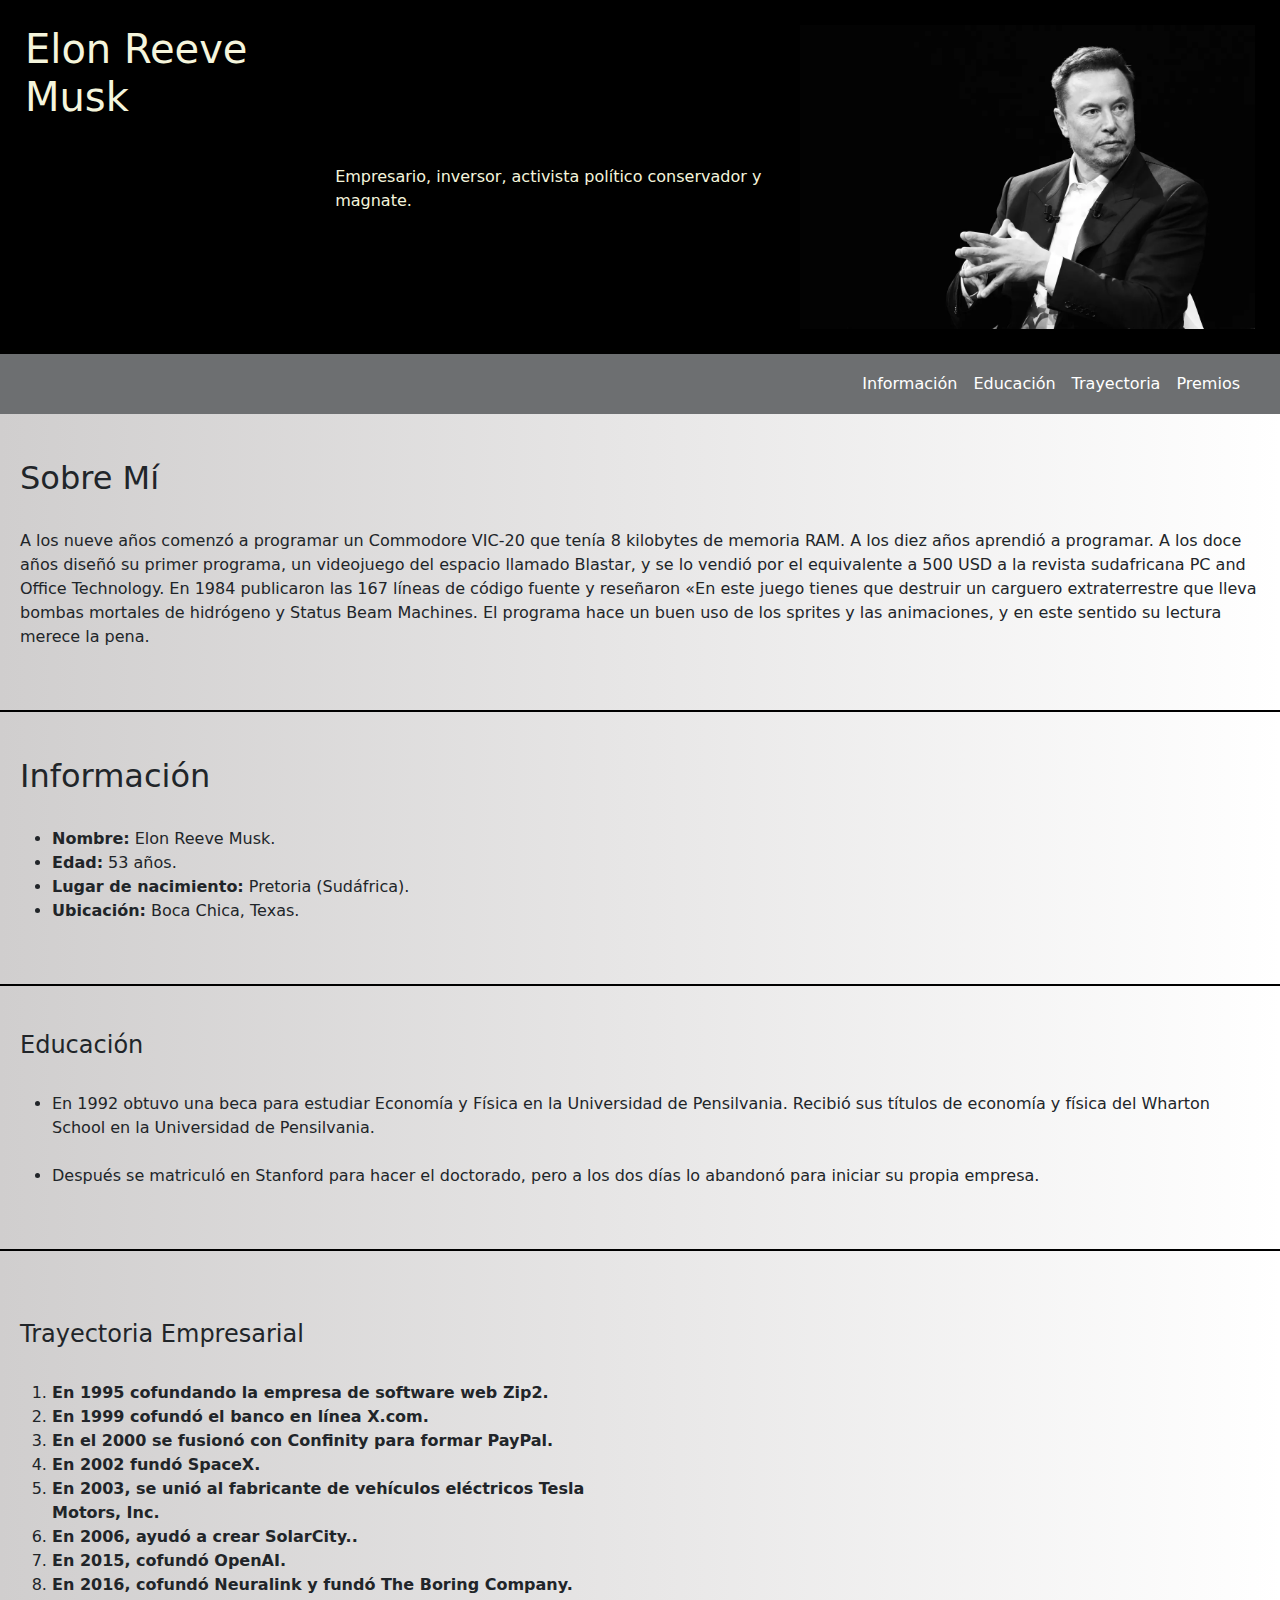
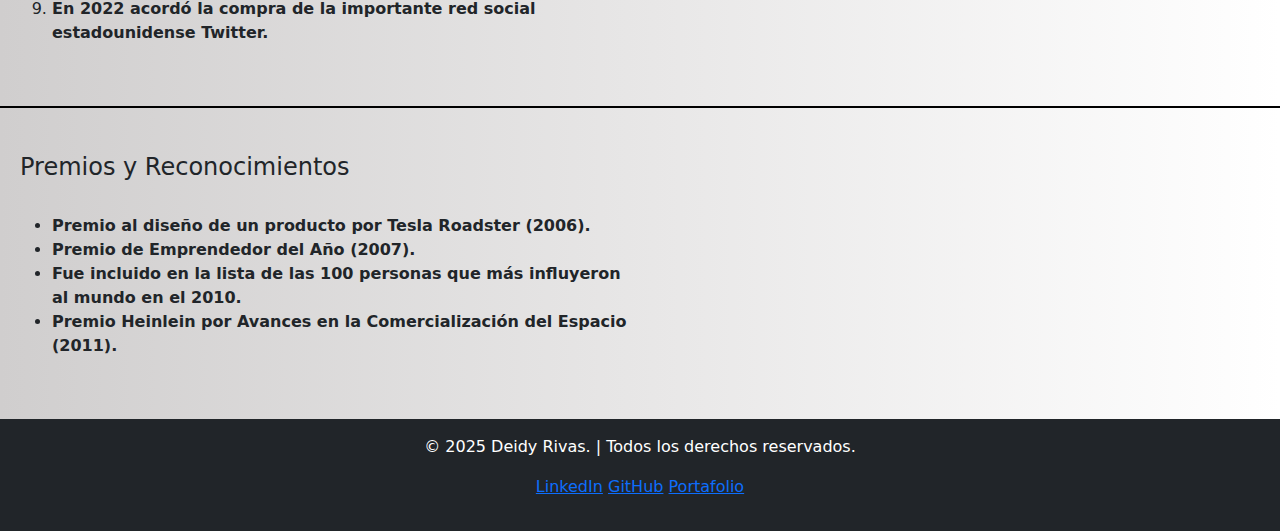
<file: index.html>
<!DOCTYPE html>
<html lang="en">
<head>
    <meta charset="UTF-8">
    <meta http-equiv="X-UA-compatible" content="IE=edge">
    <meta name="viewport" content="width=device-width, initial-scale=1.0">
    <link href="https://cdn.jsdelivr.net/npm/bootstrap@5.3.3/dist/css/bootstrap.min.css" rel="stylesheet">
    <link rel="stylesheet" href="https://fonts.googleapis.com/css2?family=Roboto:ital,wght@0,100..900;1,100..900&display=swap">
    <title>Curriculum | Elon Musk</title>
    <link rel="stylesheet" href="assets/css/style.css">
</head>
<body>
    <header class="titulo">
        <h1>Elon Reeve Musk</h1>
        <p>Empresario, inversor, activista político conservador​​ y magnate.</p>
        <img src="assets/imgs/Elon Musk.jpg" alt="Imagen de Elon" width="37%">
    </header>  
    
    <nav class="navbar navbar-expand-lg">
        <div class="container-fluid">
            <a class="navbar-brand" href="#"></a>
            <button class="navbar-toggler" type="button" data-bs-toggle="collapse" data-bs-ttarget="#navbarNav">
                <span class="navbar-toggler-icon"></span>
            </button>
            <div class="collapse navbar-collapse justify-content-end" id="navbarNav">
                <ul class="navbar-nav">
                    <li class="nav-item">
                        <a class="nav-link" href="#información">Información</a>
                    </li>
                    <li class="nav-item">
                        <a class="nav-link" href="#educación">Educación</a>
                    </li>
                    <li class="nav-item">
                        <a class="nav-link" href="#trayectoria">Trayectoria</a>
                    </li>
                    <li class="nav-item">
                        <a class="nav-link" href="#premios">Premios</a>
                    </li>
                </ul>
            </div>
        </div>
    </nav>

    <section id="sobre-mí" class="sobre-mí-section">
        <div class="conteiner">
                <h2>Sobre Mí</h2>
                <br>
                <p>
                    A los nueve años comenzó a programar un Commodore VIC-20 que tenía 8 kilobytes de memoria RAM. 
                        A los diez años aprendió a programar.​ A los doce años diseñó su primer programa, un videojuego 
                        del espacio llamado Blastar, y se lo vendió por el equivalente a 500 USD a la revista sudafricana 
                        PC and Office Technology. En 1984 publicaron las 167 líneas de código fuente y reseñaron «En este 
                        juego tienes que destruir un carguero extraterrestre que lleva bombas mortales de hidrógeno y 
                        Status Beam Machines. El programa hace un buen uso de los sprites y las animaciones, y en este sentido 
                        su lectura merece la pena. 
                </p>
        </div>

    </section>

    <section id="información" class="información-section">
        <div class="conteiner">
            <h2>Información</h2>
            <br>
             <div class="row">
                <div class="col-me-6">
                    <ul>
                        <li><strong>Nombre:</strong> Elon Reeve Musk.</li>
                        <li><strong>Edad:</strong> 53 años.</li>
                        <li><strong>Lugar de nacimiento:</strong> Pretoria (Sudáfrica).</li></li>
                        <li><strong>Ubicación:</strong> Boca Chica, Texas.</li>
                    </ul>
                </div>
            </div>    
    </section>

    <section id="educación" class="educación-section">
                <div class="cold-md-6">
                    <h4>Educación</h4>
                    <br>
                    <ul>
                        <li>En 1992 obtuvo una beca para estudiar Economía y Física en la Universidad de Pensilvania. Recibió sus títulos de economía y 
                        física del Wharton School en la Universidad de Pensilvania.</li>
                        <br>
                        <li>Después se matriculó en Stanford para hacer el doctorado, pero a los 
                        dos días lo abandonó para iniciar su propia empresa.</li>
                    </ul>
                    
                </div>
    </section>
    
    <section id="trayectoria" class="trayectoria-section">
            <div class="row mt-4">
                <div class="col-md-6">
                    <h4>Trayectoria Empresarial</h4>
                    <br>
                    <ol>
                        <li><strong>En 1995 cofundando la empresa de software web Zip2.</strong></li>
                        <li><strong>En 1999 cofundó el banco en línea X.com.</strong></li>
                        <li><strong>En el 2000 se fusionó con Confinity para formar PayPal.</strong></li></li>
                        <li><strong>En 2002 fundó SpaceX.</strong></li>
                        <li><strong>En 2003, se unió al fabricante de vehículos eléctricos Tesla Motors, Inc.</strong></li>
                        <li><strong>En 2006, ayudó a crear SolarCity..</strong></li></li>
                        <li><strong>En 2015, cofundó OpenAI.</strong></li>
                        <li><strong>En 2016, cofundó Neuralink y fundó The Boring Company.</strong></li></li>
                        <li><strong>En 2022 acordó la compra de la importante red social estadounidense Twitter.</strong></li>
                    </ol>
                </div>
            </div>
    </section>       
    
    <section id="premios" class="premios-section">
                <div class="col-md-6">
                    <h4>Premios y Reconocimientos</h4>
                    <br>
                    <ul>
                        <li><strong>Premio al diseño de un producto por Tesla Roadster (2006).</strong></li>
                        <li><strong>Premio de Emprendedor del Año (2007).</strong></li>
                        <li><strong>Fue incluido en la lista de las 100 personas que más influyeron al mundo en el 2010.</strong></li></li>
                        <li><strong>Premio Heinlein por Avances en la Comercialización del Espacio (2011).</strong></li>
                    </ul>
                </div>
    </section>
  
    <footer class="text.center text-white bg-dark py-3">
        <p>&#169; 2025 Deidy Rivas. | Todos los derechos reservados.</p>
        <p>
            <a target="_blank" href="https://www.linkedin.com/company/dablim-solu%C3%A7%C3%B5es-gr%C3%A1ficas/">LinkedIn</a>
            <a target="_blank" href="https://github.com/D-Rivas/D-Rivas.github.io">GitHub</a>
            <a target="_blank" href="Portafolio.html">Portafolio</a>
        </p>
    </footer>
    <script src="https://cdn.jsdelivr.net/npm/bootstrap@5.3.3/dist/js/bootstrap.bundle.min.js"></script> 
</body>
</html>
</file>
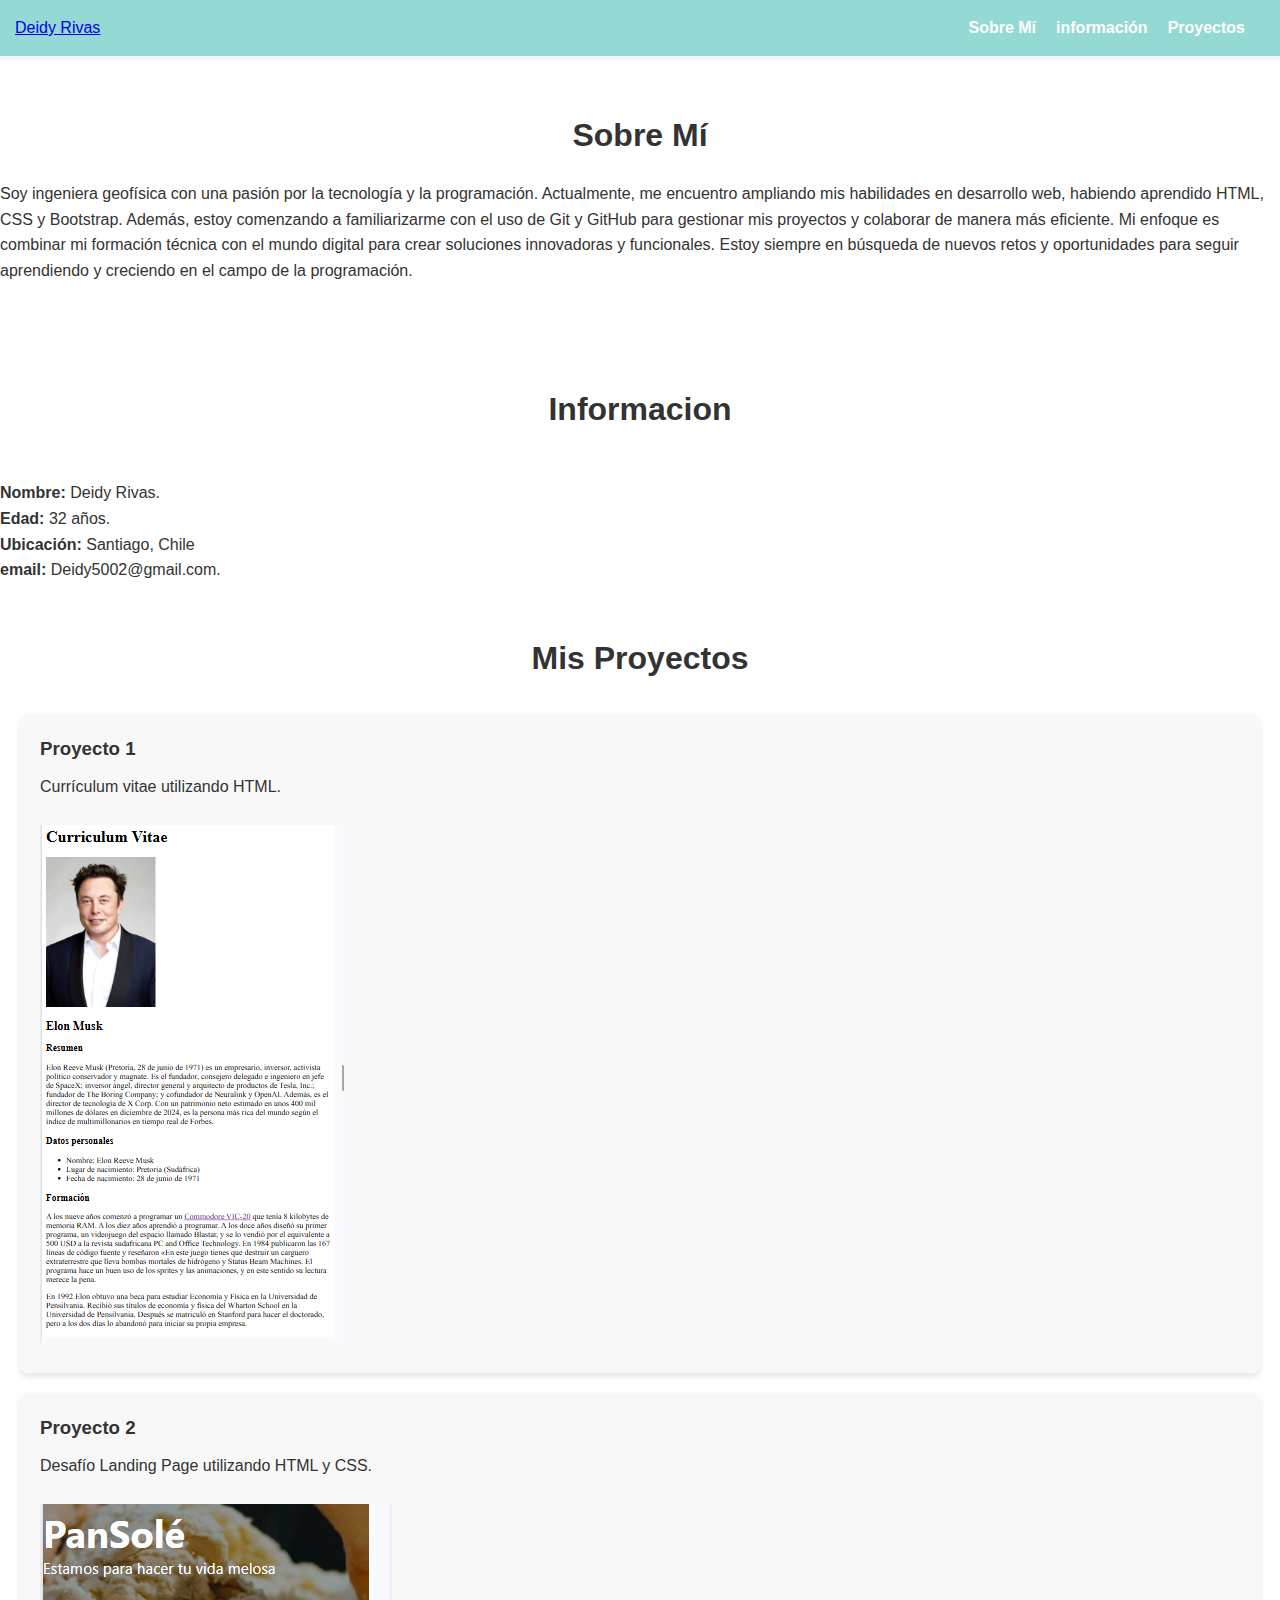
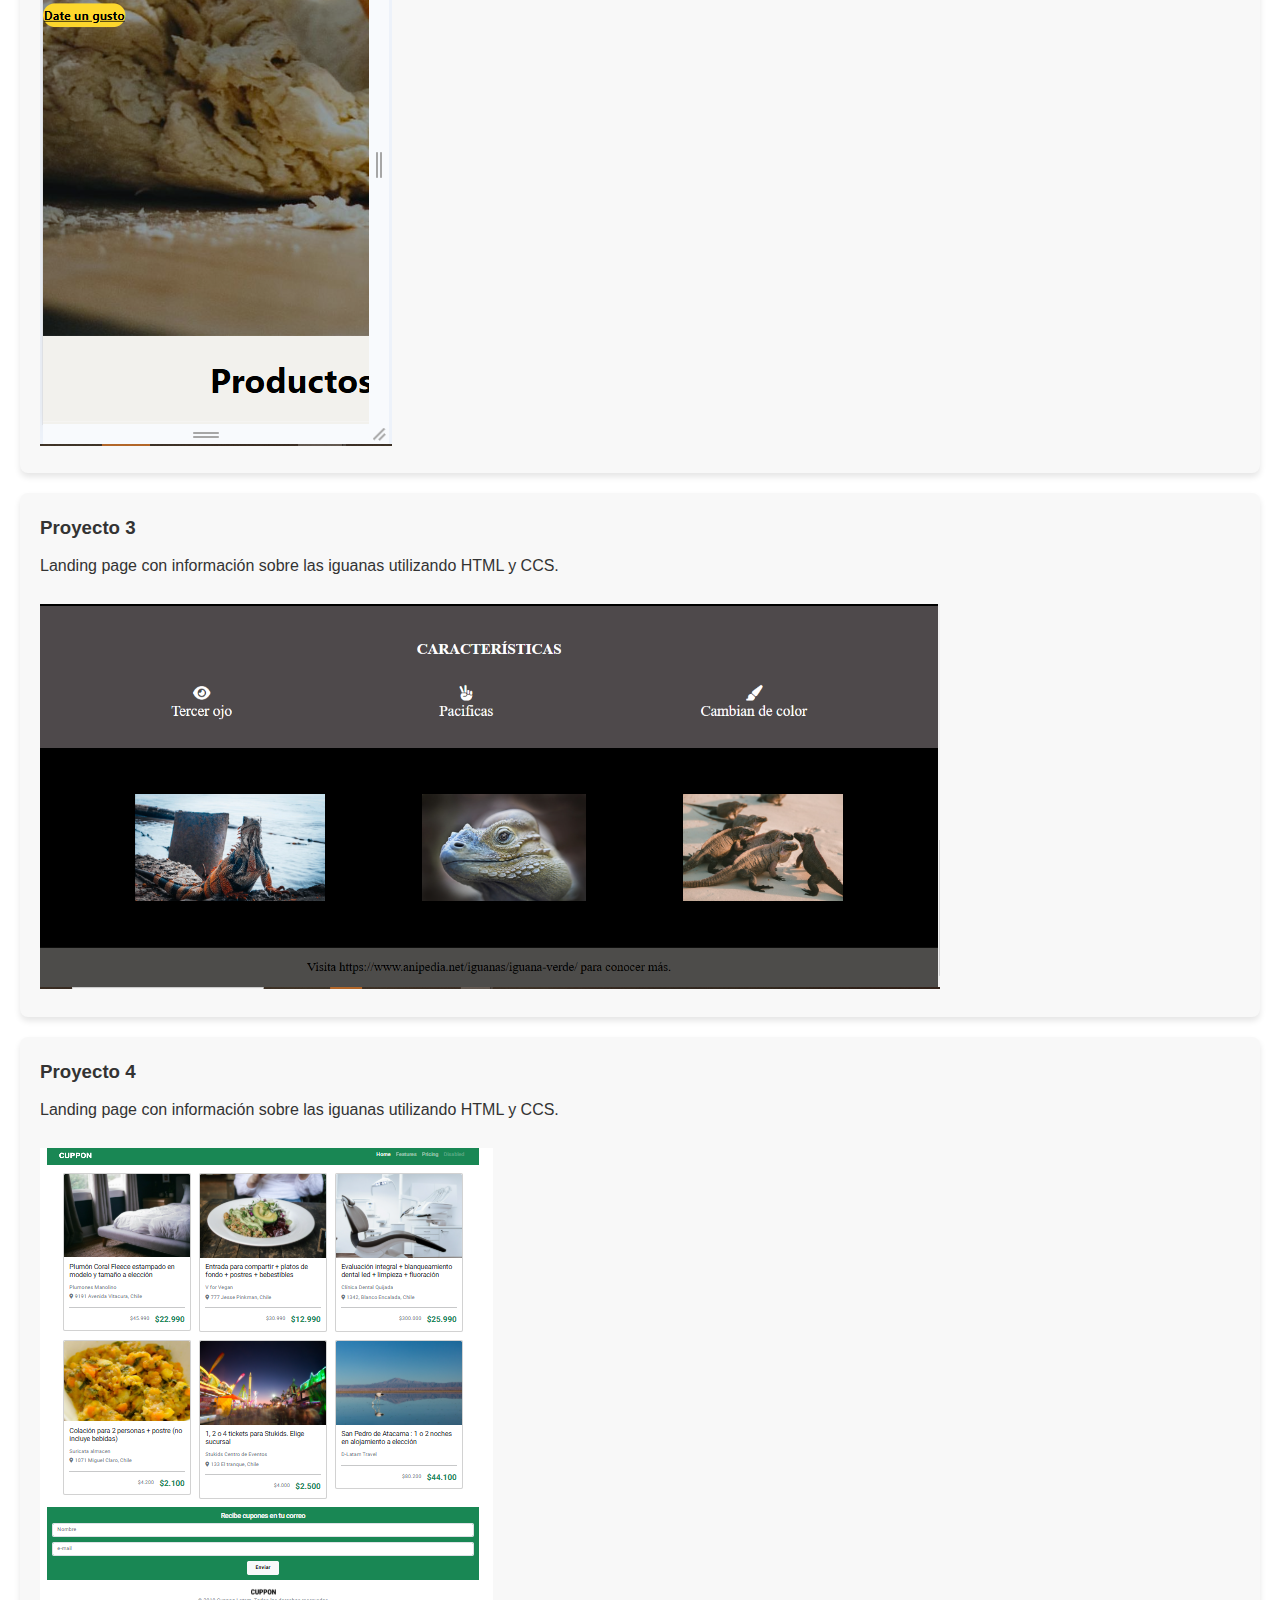
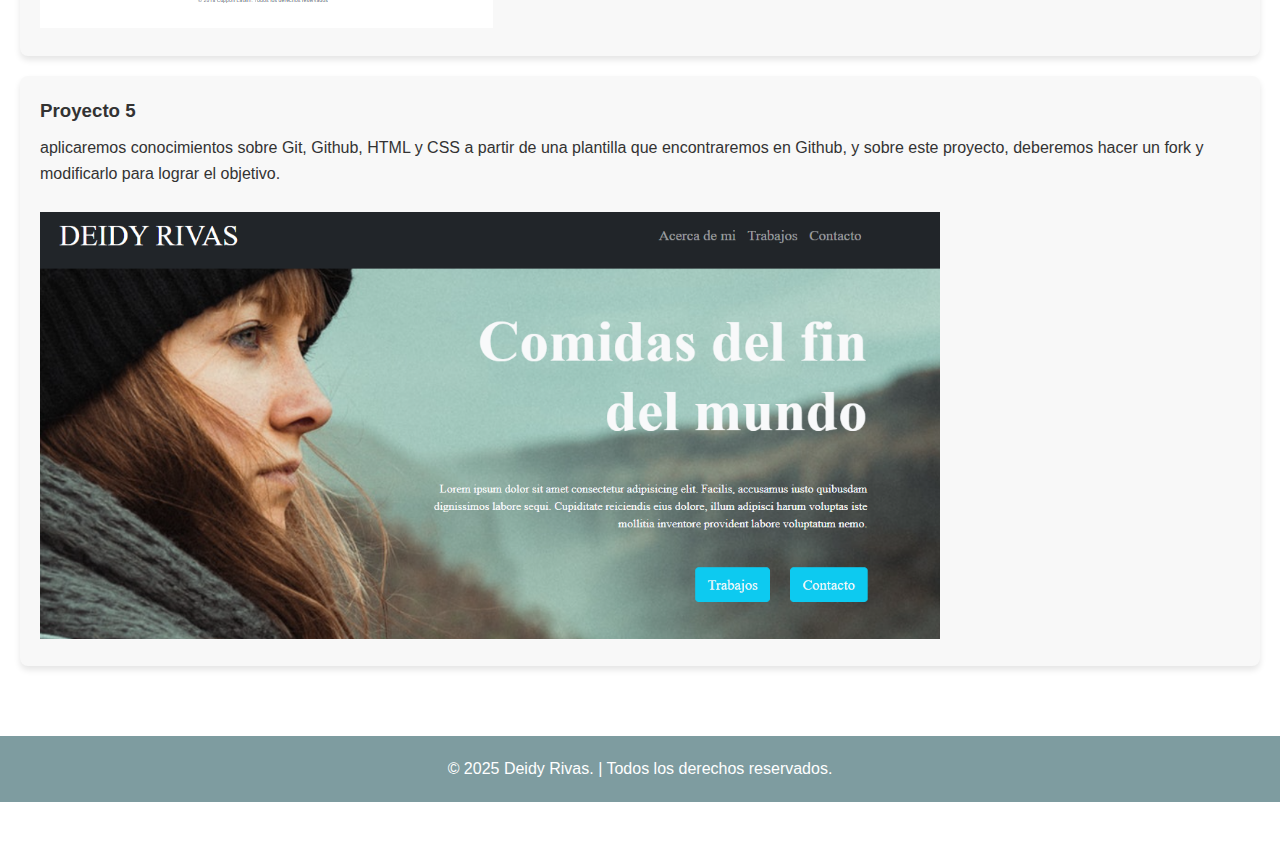
<file: Portafolio.html>
<!DOCTYPE html>
<html lang="es">
<head>
    <meta charset="UTF-8">
    <meta name="viewport" content="width=device-width, initial-scale=1.0">
    <link rel="stylesheet" href="assets/css/style2.css">  
</head>
<body>
    <nav class="navbar">
        <div class="container">
        <a href="index.html" class="navbar-brand">Deidy Rivas</a>
            <ul class="navbar-nav"> 
                <li><a href="#about">Sobre Mí</a></li>
                <li><a href="#information">información</a></li>
                <li><a href="#projects">Proyectos</a></li>
            </ul>
        </div>
    </nav>

    <section id="about" class="section-about">
        <div class="container">
            <h1>Sobre Mí</h1>
            <p>
                Soy ingeniera geofísica con una pasión por la tecnología y la programación. Actualmente, 
                me encuentro ampliando mis habilidades en desarrollo web, habiendo aprendido HTML, CSS y Bootstrap. 
                Además, estoy comenzando a familiarizarme con el uso de Git y GitHub para gestionar mis proyectos y 
                colaborar de manera más eficiente. Mi enfoque es combinar mi formación técnica con el mundo digital 
                para crear soluciones innovadoras y funcionales. Estoy siempre en búsqueda de nuevos retos y oportunidades 
                para seguir aprendiendo y creciendo en el campo de la programación.

            </p>
        </div>
    </section>

    <section id="information" class="section-information">
        <div class="container">
            <h1>Informacion</h1>
            <br>
            <ul>
                <li><strong>Nombre:</strong> Deidy Rivas.</li>
                 <li><strong>Edad:</strong> 32 años.</li>
                <li><strong>Ubicación:</strong> Santiago, Chile</li>
                <li><strong>email:</strong> Deidy5002@gmail.com.</li> 
            </ul>    


    <section id="projects" class="section-projects">
        <div class="container">
            <h1>Mis Proyectos</h1>
            <div class="project">
                <h3>Proyecto 1</h3>
                <p>Currículum vitae utilizando HTML.</p>
                <br>
                <img src="assets/imgs/img_CV.PNG" alt="Imagen del CV">
                
            </div>
            <div class="project">
                <h3>Proyecto 2</h3>
                <p>Desafío Landing Page utilizando HTML y CSS.</p>
                <br>
                <img src="assets/imgs/desafio_2.PNG" alt="Landing page">
                
            </div>
            <div class="project">
                <h3>Proyecto 3</h3>
                <p>Landing page con información sobre las iguanas utilizando HTML y CCS.</p>
                <br>
                <img src="assets/imgs/desafio_3.PNG" alt="Iguna page" width="75%">
                
            </div>
            
        <div class="project">
            <h3>Proyecto 4</h3>
            <p>Landing page con información sobre las iguanas utilizando HTML y CCS.</p>
            <br>
            <img src="assets/imgs/desafio_4.PNG" alt="Iguna page">
            
        </div>
        <div class="project">
            <h3>Proyecto 5</h3>
            <p>aplicaremos conocimientos sobre Git, Github, HTML y CSS a partir de una plantilla 
                que encontraremos en Github, y sobre este proyecto, deberemos hacer un fork y modificarlo 
                para lograr el objetivo.</p>
            <br>
            <img src="assets/imgs/desafio_5.PNG" alt="CV desde Github" width="75%">

    </div>

    </section>

    <footer>
        <div class="container">
            <p>&#169; 2025 Deidy Rivas. | Todos los derechos reservados.</p>
        </div>
    </footer>

</body>
</html>
</file>
<file: assets/css/style.css>
*{
    box-sizing: border-box;
	margin: 0;
	padding: 0;
} 

html {
    scroll-behavior: smooth;
    overflow-x:hidden;
    width: 100%;
}


.titulo {
    text-align: left;
    background-color: black;
    display: flex;
    color:beige;
    padding: 25px;
}


.titulo p {
    text-align: left;
    display: flex;
    padding-top: 140px;
    padding-left: 0px;
}

.navbar {
    padding: 10px 20px;
    background-color: #6d6f71;
}

.navbar-toggler{
    border:none;    
}

.navbar .nav-link{
    color: white;
    transition: background-color 0.3s, color 0.3s;
    border-radius: 5px;
    padding: 8px 12px;
}

.navbar .nav-link:hover {
    background-color: white;
    color: #3a5571
}

.navbar-toggler-icon{
    filter: invert(1);
}

.section {
    padding: 120px 20px;
    min-height: 100vh;
    display: flex;
    align-items: center;
    justify-content: center;
    position: relative;
    
}

.sobre-mí-section { 
    background: linear-gradient(to right, #d0cece, transparent);
    padding: 45px 20px; 
      
 }

 .información-section {
    background: linear-gradient(to right, #d0cece, transparent);
    padding: 45px 20px;
    border-top: 2.5px solid #000;
 }

.educación-section { 
    background: linear-gradient(to right, #d0cece, transparent);
    padding: 45px 20px;
    border-top: 2.5px solid #000;
 }
 
.trayectoria-section { 
    background: linear-gradient(to right, #d0cece, transparent);
    padding: 45px 20px;
    border-top: 2.5px solid #000;
}
.premios-section {
    background: linear-gradient(to right, #d0cece, transparent);
    padding: 45px 20px;
    border-top: 2.5px solid #000;
    
}

.container{
    max-width: 900px;
    text-align: center;
    width: 90%;
    margin: 30px;    
}

footer{
    position: relative;
    background: #333;
    color: white;
    text-align: center;
    padding: 60px 20px;
    font-size: 16px;
}
</file>
<file: assets/css/style2.css>
* {
    margin: 0;
    padding: 0;
    box-sizing: border-box;
}

body {
    font-family: Arial, sans-serif;
    background-color: #f4f4f9;
    color: #333;
    line-height: 1.6;
    padding-top: 60px;
}

.navbar {
    background-color: #95d9d4;
    padding: 15px;
    position: fixed;
    top: 0;
    left: 0;
    width: 100%;
    z-index: 1000;

}

.navbar .container {
    display: flex;
    justify-content: space-between;
    align-items: center;

    
}


.navbar-nav {
    list-style: none;
    display: flex;
    padding: 0;
    margin: 0;
}

.navbar .navbar-nav li {
    display: inline;
    margin-right: 20px;
    
}

.navbar .navbar-nav a {
    color: white;
    text-decoration: none;
    font-weight: bold;
    
}

.navbar .navbar-nav a:hover {
    text-decoration: underline;
   
}    


.section-about {
    background-color: #fff;
    padding: 50px 0;
     
  
}

.section-about h1 {
    text-align: center;
    margin-bottom: 20px;
}

.section-information {
    background-color: #fff;
    padding: 50px 0;
     
    
}

.section-information h1 {
    text-align: center;
    margin-bottom: 20px;
}

.profile-img {
    display: block;
    margin: 0 auto;
    border-radius: 50%;
    width: 150px;
    height: 150px;
    object-fit: cover;
}

.section-projects {
    background-color: #fff;
    padding: 50px 0;
}

.section-projects h1 {
    text-align: center;
    margin-bottom: 30px;
}

.project {
    background-color: #f8f8f8;
    margin: 20px;
    padding: 20px;
    border-radius: 8px;
    box-shadow: 0 4px 6px rgba(0, 0, 0, 0.1);
}

.project h3 {
    margin-bottom: 10px;
}

.project a {
    color: #007BFF;
    text-decoration: none;
}

.project a:hover {
    text-decoration: underline;
}

/* Footer */
footer {
    background-color: #7e9ca0;
    color: white;
    padding: 20px 0;
    text-align: center;
}
</file>
